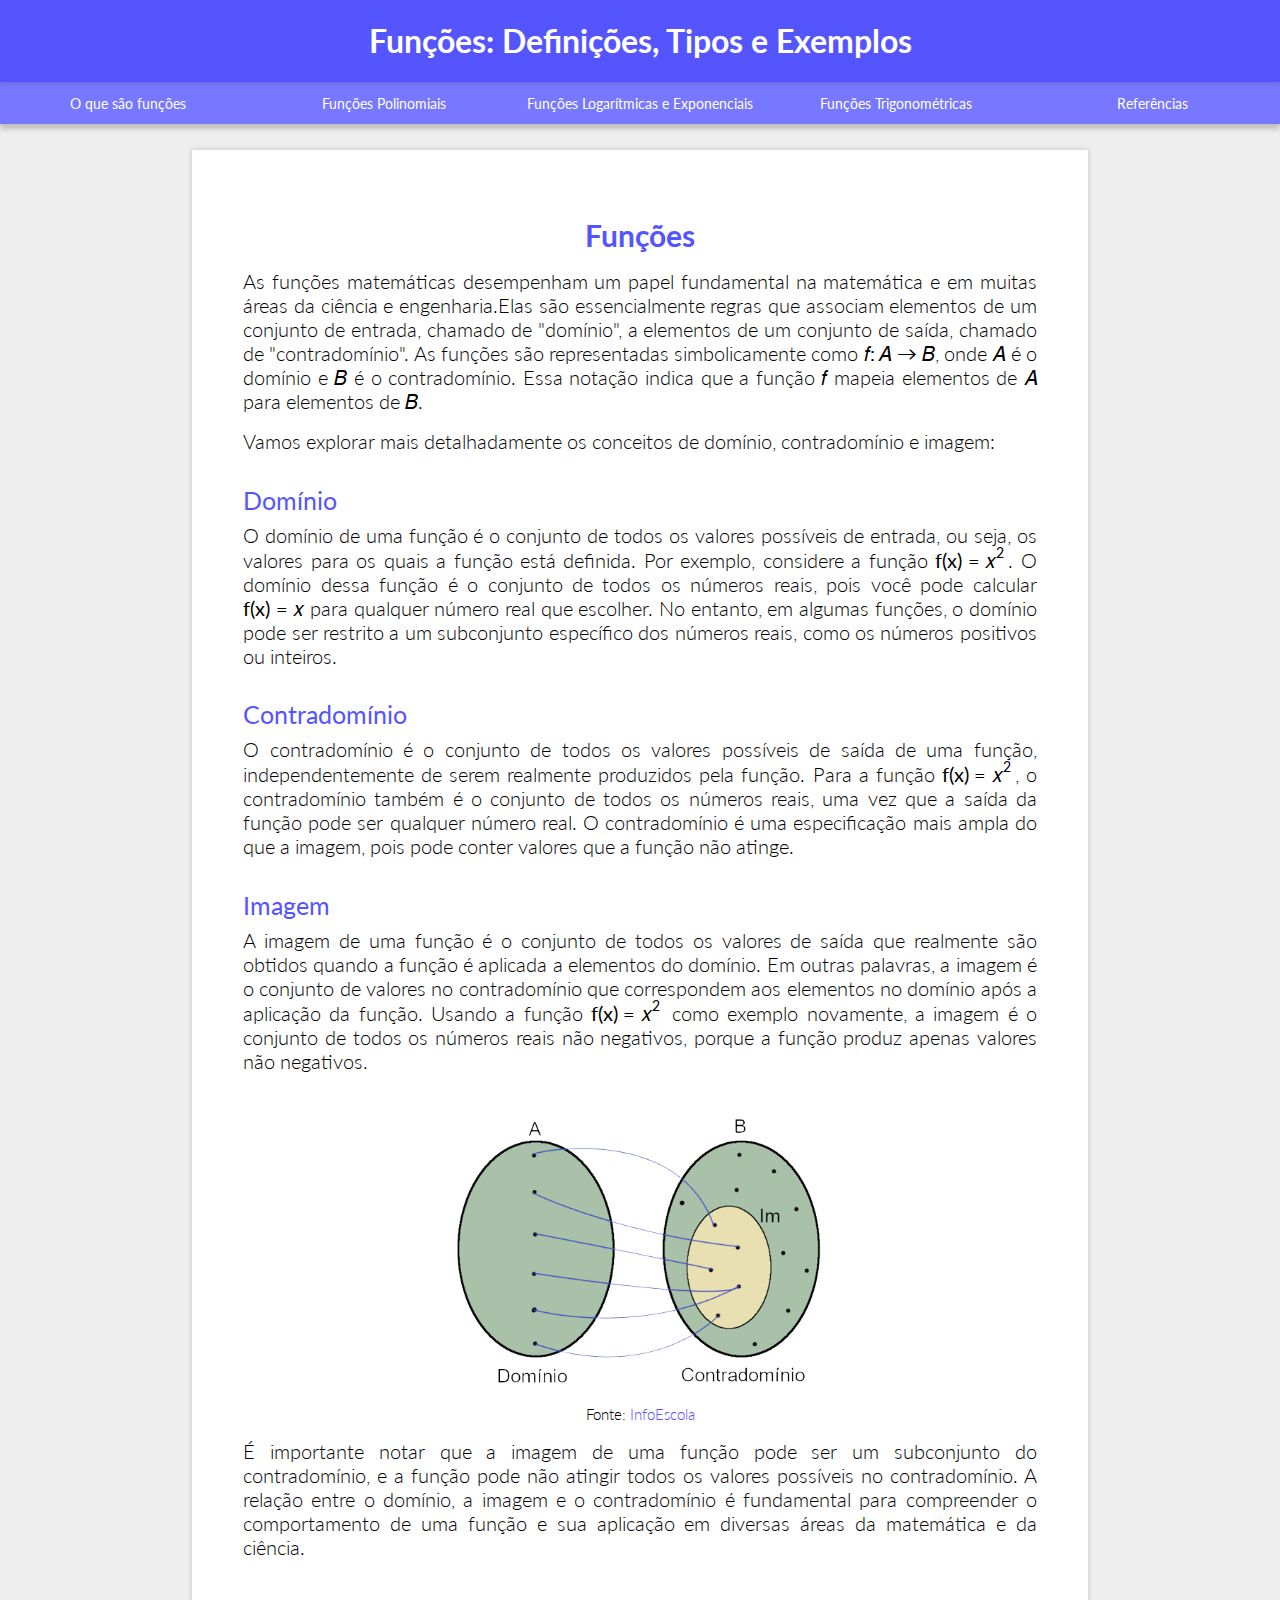
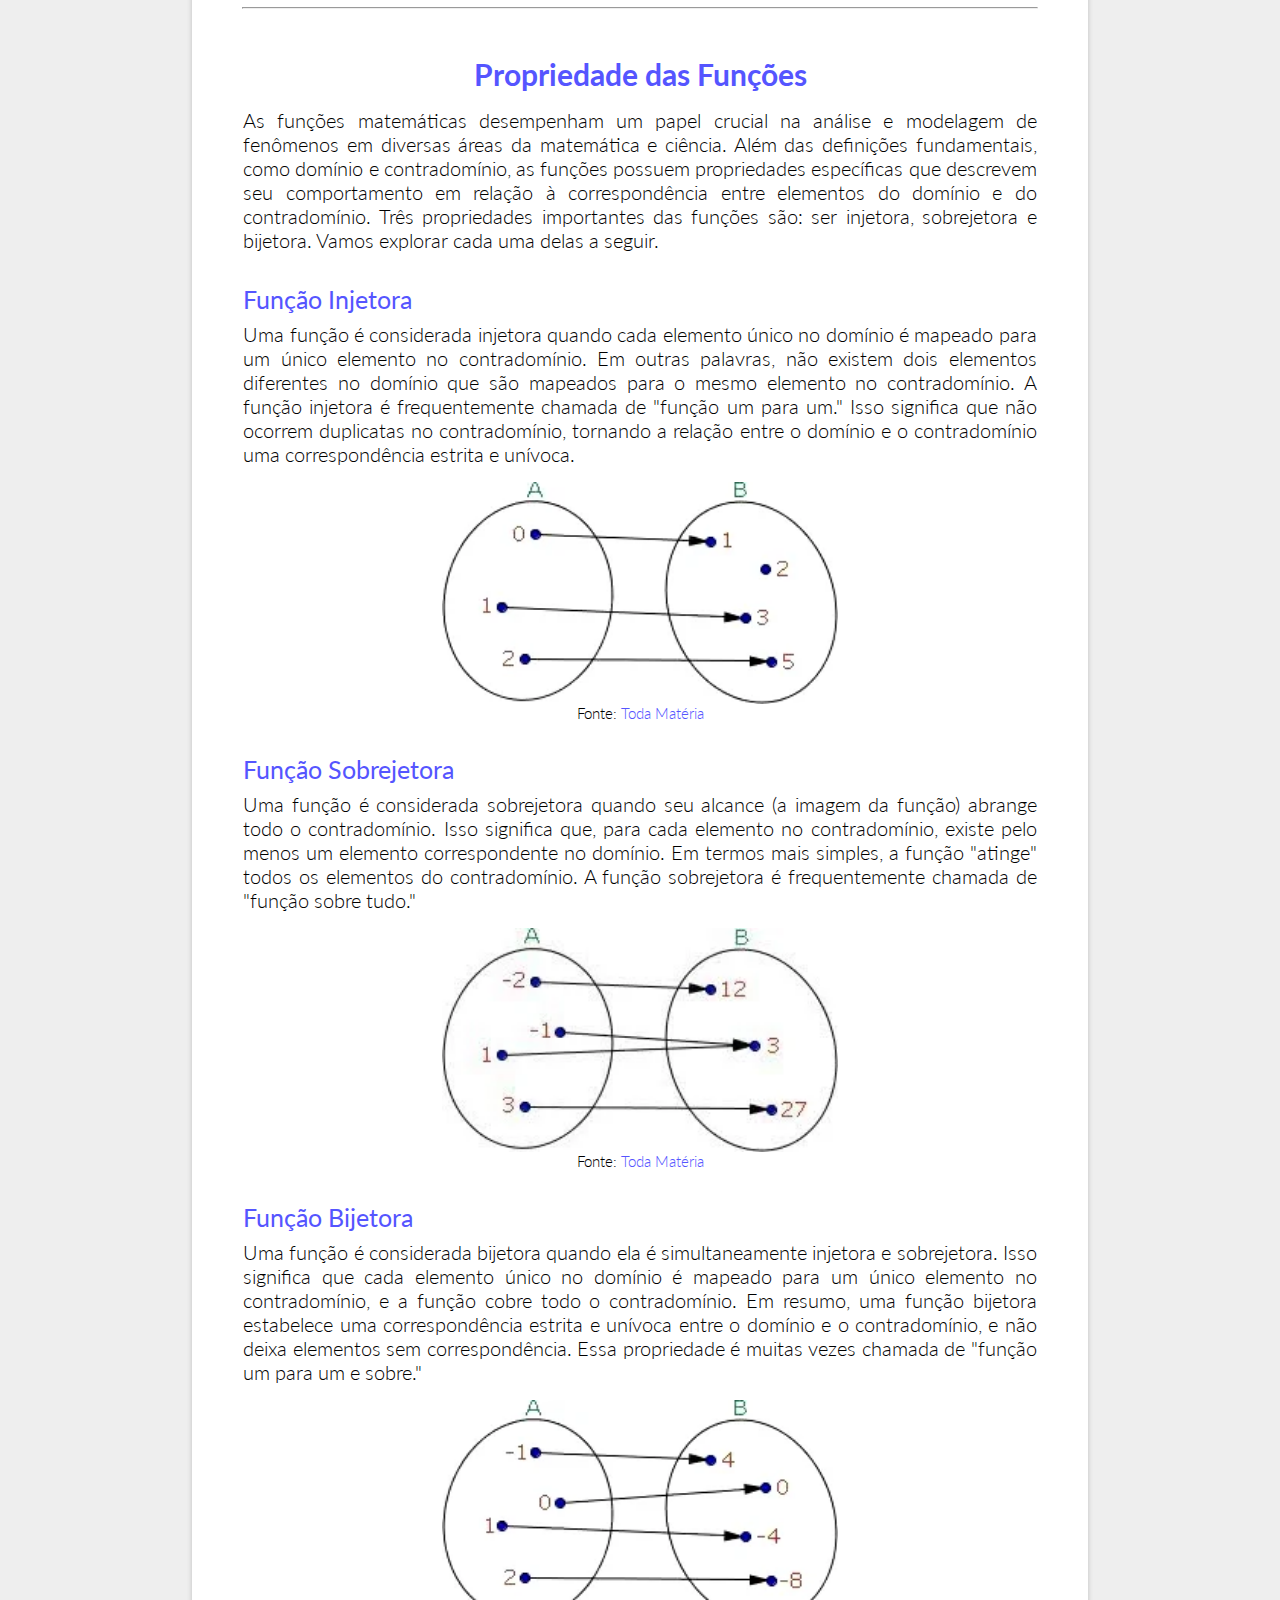
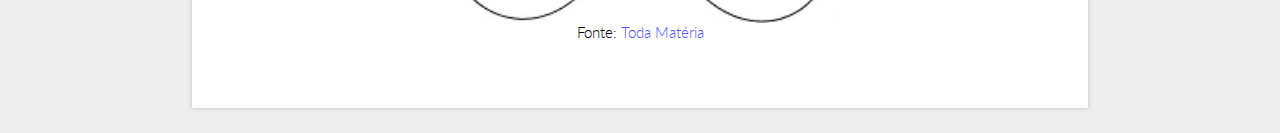
<file: index.html>
<!DOCTYPE html>
<html lang="pt-br">
<head>
    <meta charset="UTF-8" />
    <meta name="viewport" content="width=device-width, initial-scale=1.0" />
    <link href="main.css" rel="stylesheet" />

    <title>Funções: Definições</title>
</head>
<body>
    <!-- Trabalho desenvolvido por: Ester Lima e Shynji Miyasato -->

    <header>
        <nav class="navbar">
            <div id="titulo">
                <h1>Funções: Definições, Tipos e Exemplos</h1>
            </div>

            <div id="conteudo">
                <ul>
                    <li><a href="index.html">O que são funções</a></li>
                    <li><a href="funcoes_polinomiais.html">Funções Polinomiais</a></li>
                    <li><a href="funcoes_logaritmicas_e_exponenciais.html">Funções Logarítmicas e Exponenciais</a></li>
                    <li><a href="funcoes_trigonometricas.html">Funções Trigonométricas</a></li>
                    <li><a href="referencias.html">Referências</a></li>
                </ul>
            </div>
        </nav>
    </header>

    <main>
        <div class="conteudo">
            <section id="funcoes">
                <h1 class="titulo">Funções</h1>
                <p>
                    As funções matemáticas desempenham um papel fundamental na matemática e em muitas áreas da ciência e
                    engenharia.Elas são essencialmente regras que associam elementos de um conjunto de entrada, chamado
                    de "domínio", a elementos de um conjunto de saída, chamado de "contradomínio". As funções são representadas
                    simbolicamente como <math display="inline"><mi>f</mi><mo>:</mo><mi>A</mi><mo>→</mo><mi>B</mi></math>, onde
                    <math display="inline"><mi>A</mi></math> é o domínio e <math display="inline"><mi>B</mi></math> é o
                    contradomínio. Essa notação indica que a função <math display="inline"><mi>f</mi></math> mapeia elementos
                    de <math display="inline"><mi>A</mi></math> para elementos de <math display="inline"><mi>B</mi></math>.
                </p>
                <p>
                    Vamos explorar mais detalhadamente os conceitos de domínio, contradomínio e imagem:
                </p>

                <h1 class="subtitulo">Domínio</h1>
                <p>
                    O domínio de uma função é o conjunto de todos os valores possíveis de entrada, ou seja, os valores para
                    os quais a função está definida. Por exemplo, considere a função
                    <math display="inline"><mi>f(x)</mi><mo>=</mo><msup><mi>x</mi><mn>2</mn></msup></math>. O domínio dessa função é o
                    conjunto de todos os números reais, pois você pode calcular <math display="inline"><mi>f(x)</mi><mo>=</mo><mi>x</mi></math>
                    para qualquer número real que escolher. No entanto, em algumas funções, o domínio pode ser restrito a um
                    subconjunto específico dos números reais, como os números positivos ou inteiros.
                </p>

                <h1 class="subtitulo">Contradomínio</h1>
                <p>
                    O contradomínio é o conjunto de todos os valores possíveis de saída de uma função, independentemente de
                    serem realmente produzidos pela função. Para a função <math display="inline"><mi>f(x)</mi><mo>=</mo>
                    <msup><mi>x</mi><mn>2</mn></msup></math>, o contradomínio também é o conjunto de todos os números reais,
                    uma vez que a saída da função pode ser qualquer número real. O contradomínio é uma especificação mais
                    ampla do que a imagem, pois pode conter valores que a função não atinge.
                </p>

                <h1 class="subtitulo">Imagem</h1>
                <p>
                    A imagem de uma função é o conjunto de todos os valores de saída que realmente são obtidos quando a função
                    é aplicada a elementos do domínio. Em outras palavras, a imagem é o conjunto de valores no contradomínio que
                    correspondem aos elementos no domínio após a aplicação da função. Usando a função <math display="inline">
                    <mi>f(x)</mi><mo>=</mo><msup><mi>x</mi><mn>2</mn></msup></math> como exemplo novamente, a imagem é o conjunto
                    de todos os números reais não negativos, porque a função produz apenas valores não negativos.
                </p>

                <div class="imagem">
                    <img src="imagens/dominio-contradominio-imagem.png"/> 
                    <p>Fonte: <a href="https://www.infoescola.com/matematica/dominio-contradominio-e-imagem/" target="_blank">InfoEscola</a></p>
                </div>
                
                <p>
                    É importante notar que a imagem de uma função pode ser um subconjunto do contradomínio, e a função pode não
                    atingir todos os valores possíveis no contradomínio. A relação entre o domínio, a imagem e o contradomínio é
                    fundamental para compreender o comportamento de uma função e sua aplicação em diversas áreas da matemática e
                    da ciência.
                </p>
            </section>

            <hr/>

            <section id="propriedades">
                <h1 class="titulo">Propriedade das Funções</h1>
                <p>
                    As funções matemáticas desempenham um papel crucial na análise e modelagem de fenômenos em diversas áreas da
                    matemática e ciência. Além das definições fundamentais, como domínio e contradomínio, as funções possuem
                    propriedades específicas que descrevem seu comportamento em relação à correspondência entre elementos do
                    domínio e do contradomínio. Três propriedades importantes das funções são: ser injetora, sobrejetora e
                    bijetora. Vamos explorar cada uma delas a seguir.
                </p>

                <h1 class="subtitulo">Função Injetora</h1>
                <p>
                    Uma função é considerada injetora quando cada elemento único no domínio é mapeado para um único elemento no
                    contradomínio. Em outras palavras, não existem dois elementos diferentes no domínio que são mapeados para o
                    mesmo elemento no contradomínio. A função injetora é frequentemente chamada de "função um para um." Isso
                    significa que não ocorrem duplicatas no contradomínio, tornando a relação entre o domínio e o contradomínio
                    uma correspondência estrita e unívoca.
                </p>
                <div class="imagem">
                    <img src="imagens/injetora.webp"/>
                    <p>Fonte: <a href="https://www.todamateria.com.br/funcao-sobrejetora/" target="_blank">Toda Matéria</a></p>
                </div>

                <h1 class="subtitulo">Função Sobrejetora</h1>
                <p>
                    Uma função é considerada sobrejetora quando seu alcance (a imagem da função) abrange todo o contradomínio.
                    Isso significa que, para cada elemento no contradomínio, existe pelo menos um elemento correspondente no domínio.
                    Em termos mais simples, a função "atinge" todos os elementos do contradomínio. A função sobrejetora é
                    frequentemente chamada de "função sobre tudo."
                </p>
                <div class="imagem">
                    <img src="imagens/sobrejetora.webp"/>
                    <p>Fonte: <a href="https://www.todamateria.com.br/funcao-sobrejetora/" target="_blank">Toda Matéria</a></p>
                </div>

                <h1 class="subtitulo">Função Bijetora</h1>
                <p>
                    Uma função é considerada bijetora quando ela é simultaneamente injetora e sobrejetora. Isso significa que cada
                    elemento único no domínio é mapeado para um único elemento no contradomínio, e a função cobre todo o contradomínio.
                    Em resumo, uma função bijetora estabelece uma correspondência estrita e unívoca entre o domínio e o contradomínio,
                    e não deixa elementos sem correspondência. Essa propriedade é muitas vezes chamada de "função um para um e sobre."
                </p>
                <div class="imagem">
                    <img src="imagens/bijetora.webp"/>
                    <p>Fonte: <a href="https://www.todamateria.com.br/funcao-sobrejetora/" target="_blank">Toda Matéria</a></p>
                </div>
            </section>
        </div>
    </main>
</body>
</html>
</file>
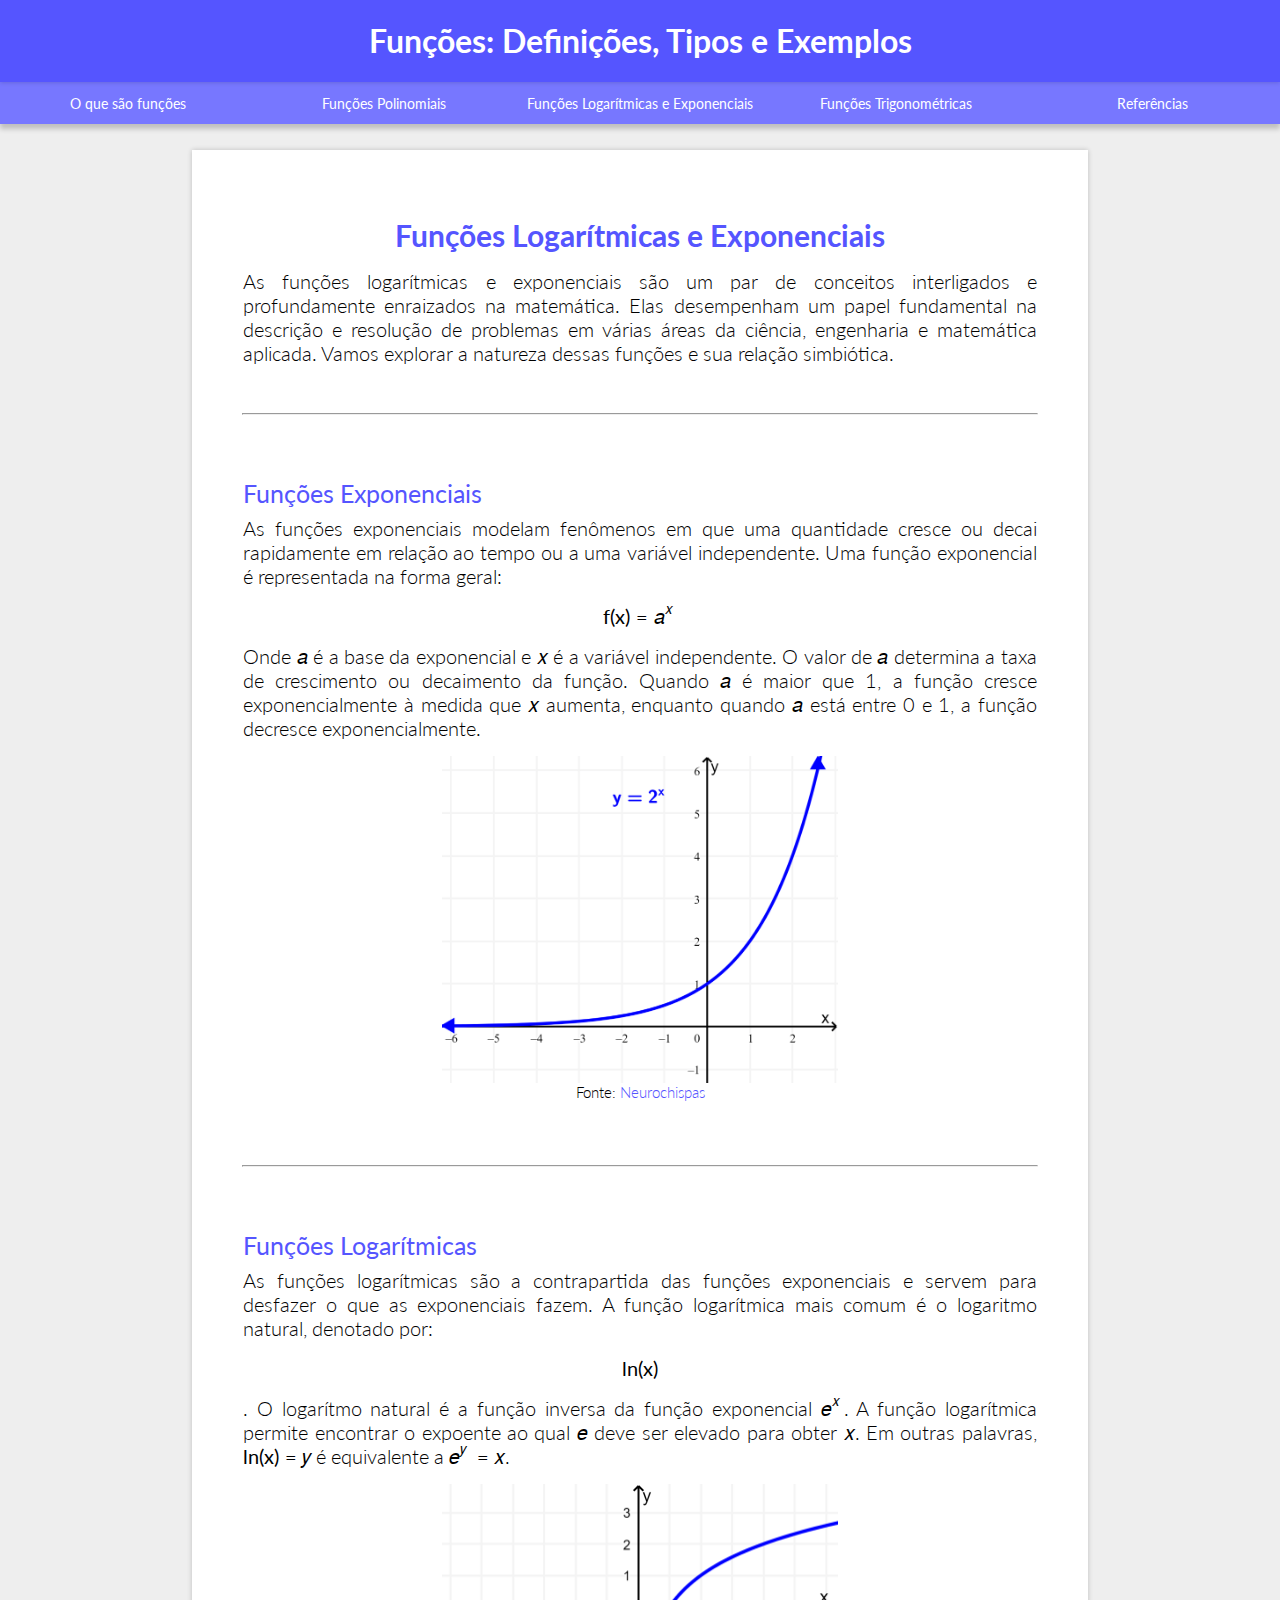
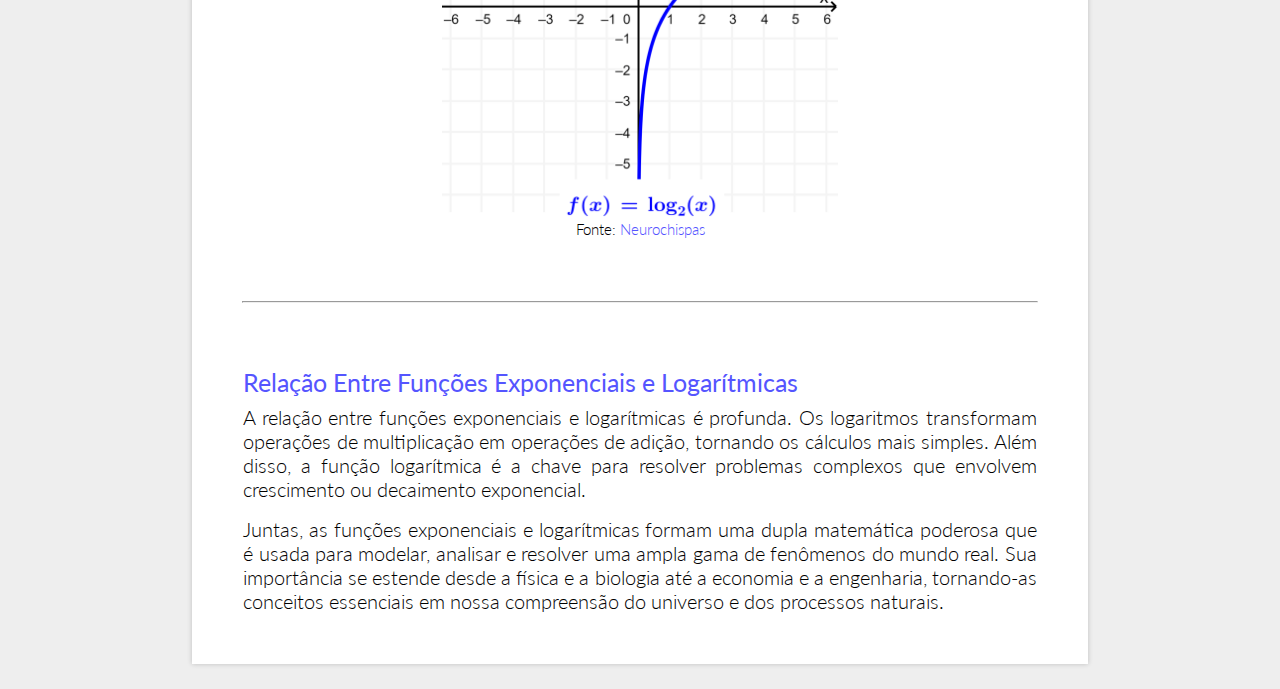
<file: funcoes_logaritmicas_e_exponenciais.html>
<!DOCTYPE html>
<html lang="pt-br">
<head>
    <meta charset="UTF-8" />
    <meta name="viewport" content="width=device-width, initial-scale=1.0" />
    <link href="main.css" rel="stylesheet" />

    <title>Funções Logarítmicas e Exponenciais</title>
</head>
<body>
    <!-- Trabalho desenvolvido por: Ester Lima e Shynji Miyasato -->

    <header>
        <nav class="navbar">
            <div id="titulo">
                <h1>Funções: Definições, Tipos e Exemplos</h1>
            </div>

            <div id="conteudo">
                <ul>
                    <li><a href="index.html">O que são funções</a></li>
                    <li><a href="funcoes_polinomiais.html">Funções Polinomiais</a></li>
                    <li><a href="funcoes_logaritmicas_e_exponenciais.html">Funções Logarítmicas e Exponenciais</a></li>
                    <li><a href="funcoes_trigonometricas.html">Funções Trigonométricas</a></li>
                    <li><a href="referencias.html">Referências</a></li>
                </ul>
            </div>
        </nav>
    </header>

    <main>
        <div class="conteudo">
            <section id="logs_and_exponents">
                <h1 class="titulo">Funções Logarítmicas e Exponenciais</h1>
                <p>
                    As funções logarítmicas e exponenciais são um par de conceitos interligados e profundamente
                    enraizados na matemática. Elas desempenham um papel fundamental na descrição e resolução de
                    problemas em várias áreas da ciência, engenharia e matemática aplicada. Vamos explorar a
                    natureza dessas funções e sua relação simbiótica.
                </p>
            </section>

            <hr/>

            <section id="funcao_exponencial">
                <h1 class="subtitulo">Funções Exponenciais</h1>
                <p>
                    As funções exponenciais modelam fenômenos em que uma quantidade cresce ou decai rapidamente
                    em relação ao tempo ou a uma variável independente. Uma função exponencial é representada
                    na forma geral:
                </p>
                <div class="math">
                    <math>
                        <mi>f(x)</mi>
                        <mo>=</mo>
                        <msup>
                            <mi>a</mi>
                            <mi>x</mi>
                        </msup>
                    </math>
                </div>
                <p>
                    Onde <math display="inline"><mi>a</mi></math> é a base da exponencial e <math display="inline"><mi>x</mi></math>
                    é a variável independente. O valor de <math display="inline"><mi>a</mi></math> determina a taxa de crescimento ou
                    decaimento da função. Quando <math display="inline"><mi>a</mi></math> é maior que 1, a função cresce exponencialmente
                    à medida que <math display="inline"><mi>x</mi></math> aumenta, enquanto quando <math display="inline"><mi>a</mi></math>
                    está entre 0 e 1, a função decresce exponencialmente.
                </p>
                <div class="imagem">
                    <img src="imagens/grafico_funcao_exponencial.webp" />
                    <p>Fonte: <a href="https://br.neurochispas.com/algebra/dominio-e-imagem-de-funcoes-exponenciais/" target="_blank">Neurochispas</a></p>
                </div>
            </section>

            <hr/>

            <section id="funcao_logaritmica">
                <h1 class="subtitulo">Funções Logarítmicas</h1>
                <p>
                    As funções logarítmicas são a contrapartida das funções exponenciais e servem para desfazer
                    o que as exponenciais fazem. A função logarítmica mais comum é o logaritmo natural, denotado por:
                </p>
                <div class="math">
                    <math>
                        <mi>ln(x)</mi>
                    </math>
                </div>
                <p>
                    . O logarítmo natural é a função inversa da função exponencial <math display="inline"><msup><mi>e</mi><mi>x</mi></msup></math>.
                    A função logarítmica permite encontrar o expoente ao qual <math display="inline"><mi>e</mi></math> deve ser elevado para obter 
                    <math display="inline"><mi>x</mi></math>. Em outras palavras, <math display="inline"><mi>ln(x)</mi><mo>=</mo>
                    <mi>y</mi></math> é equivalente a <math display="inline"><msup><mi>e</mi><mi>y</mi></msup><mo>=</mo><mi>x</mi></math>.
                </p>
                <div class="imagem">
                    <img src="imagens/grafico_funcao_logaritmica.webp" />
                    <p>Fonte: <a href="https://br.neurochispas.com/algebra/aplicacoes-de-funcoes-logaritmicas/" target="_blank">Neurochispas</a></p>
                </div>
            </section>

            <hr/>

            <section id="relacao_funcoes">
                <h1 class="subtitulo">Relação Entre Funções Exponenciais e Logarítmicas</h1>
                <p>
                    A relação entre funções exponenciais e logarítmicas é profunda. Os logaritmos transformam operações de multiplicação em
                    operações de adição, tornando os cálculos mais simples. Além disso, a função logarítmica é a chave para resolver problemas
                    complexos que envolvem crescimento ou decaimento exponencial.
                </p>
                <p>
                    Juntas, as funções exponenciais e logarítmicas formam uma dupla matemática poderosa que é usada para modelar, analisar e
                    resolver uma ampla gama de fenômenos do mundo real. Sua importância se estende desde a física e a biologia até a economia
                    e a engenharia, tornando-as conceitos essenciais em nossa compreensão do universo e dos processos naturais.
                </p>
        </div>
    </main>
</body>
</html>
</file>
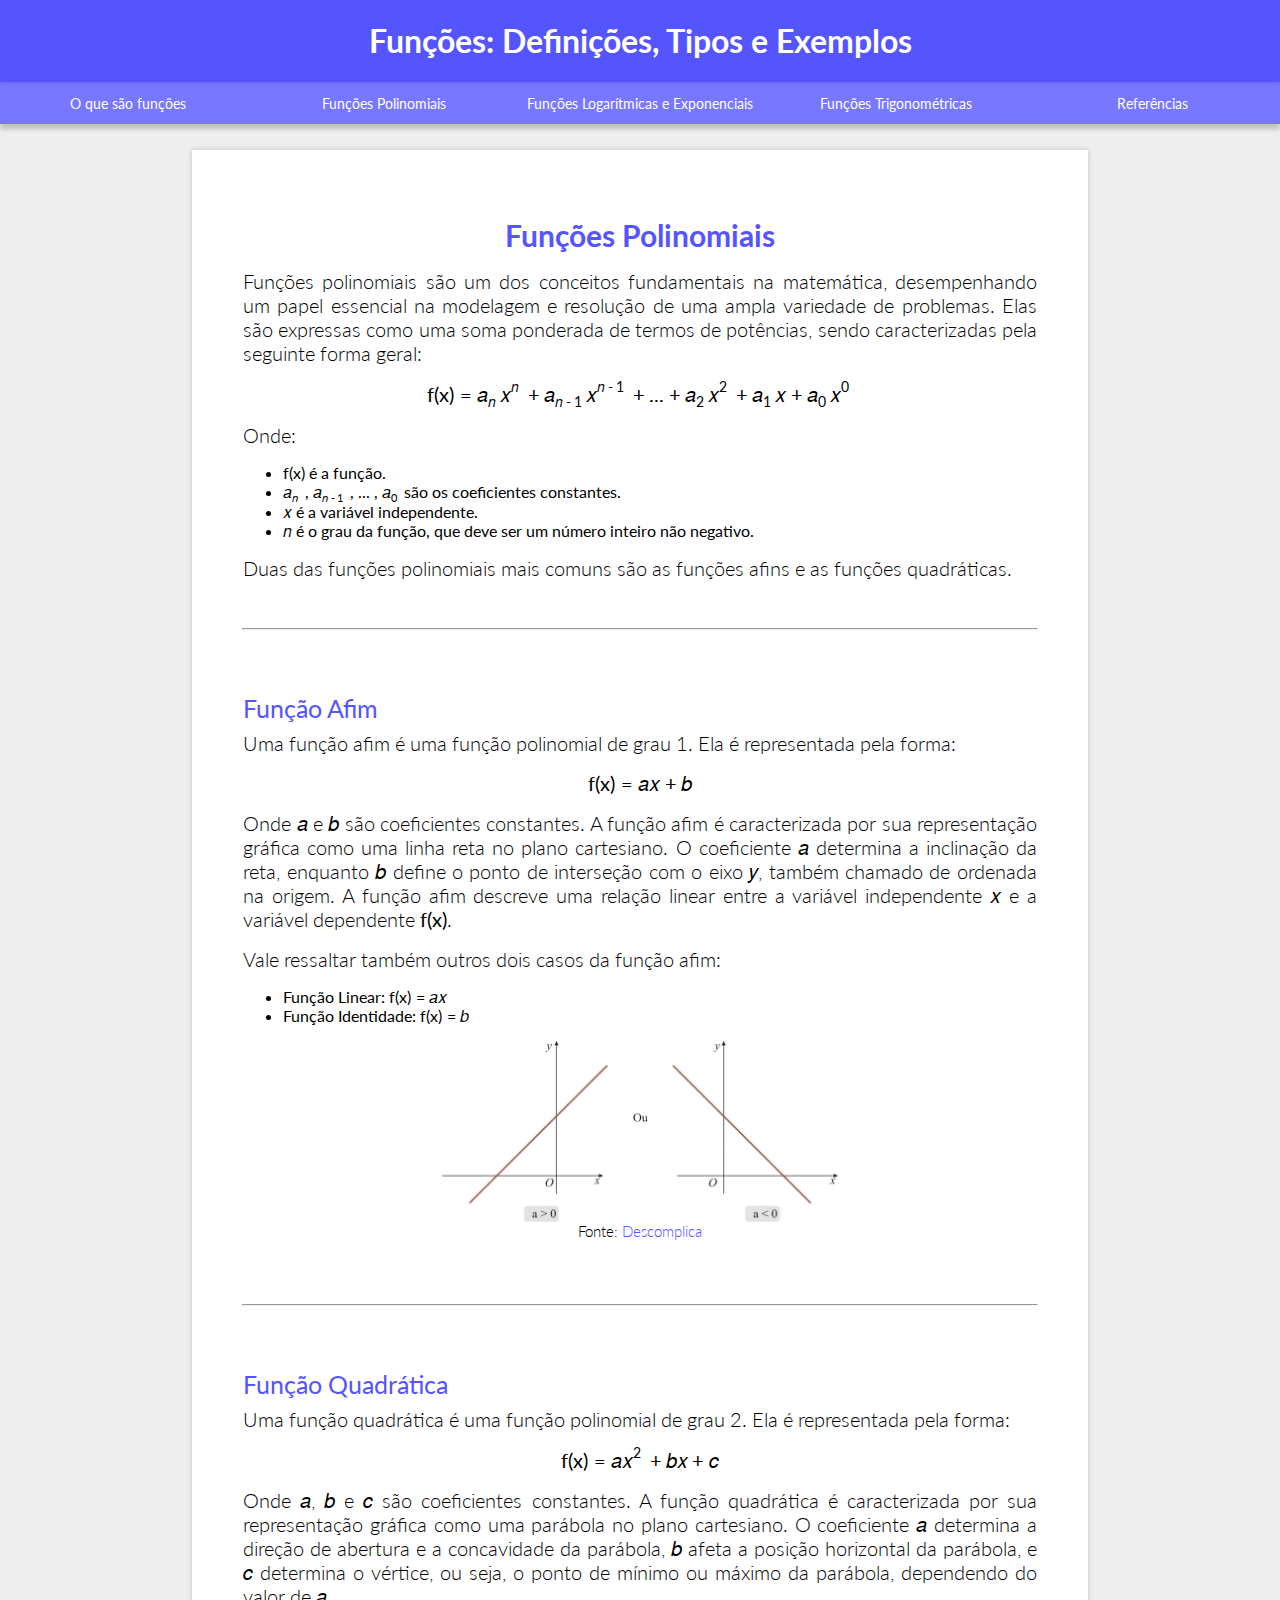
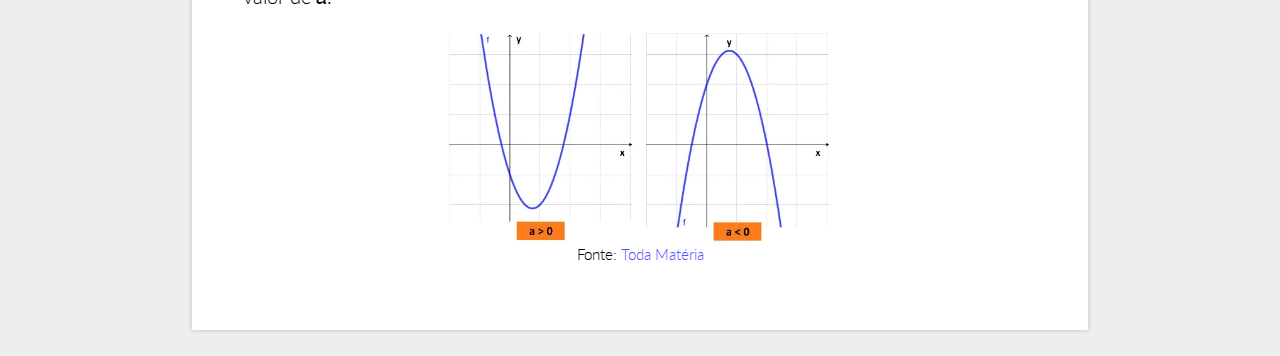
<file: funcoes_polinomiais.html>
<!DOCTYPE html>
<html lang="pt-br">
<head>
    <meta charset="UTF-8" />
    <meta name="viewport" content="width=device-width, initial-scale=1.0" />
    <link href="main.css" rel="stylesheet" />

    <title>Funções Polinomiais</title>
</head>
<body>
    <!-- Trabalho desenvolvido por: Ester Lima e Shynji Miyasato -->

    <header>
        <nav class="navbar">
            <div id="titulo">
                <h1>Funções: Definições, Tipos e Exemplos</h1>
            </div>

            <div id="conteudo">
                <ul>
                    <li><a href="index.html">O que são funções</a></li>
                    <li><a href="funcoes_polinomiais.html">Funções Polinomiais</a></li>
                    <li><a href="funcoes_logaritmicas_e_exponenciais.html">Funções Logarítmicas e Exponenciais</a></li>
                    <li><a href="funcoes_trigonometricas.html">Funções Trigonométricas</a></li>
                    <li><a href="referencias.html">Referências</a></li>
                </ul>
            </div>
        </nav>
    </header>

    <main>
        <div class="conteudo">
            <section id="funcoes_polinomiais">
                <h1 class="titulo">Funções Polinomiais</h1>

                <p>
                    Funções polinomiais são um dos conceitos fundamentais na matemática, desempenhando um papel
                    essencial na modelagem e resolução de uma ampla variedade de problemas. Elas são expressas como
                    uma soma ponderada de termos de potências, sendo caracterizadas pela seguinte forma geral:
                </p>
                <div class="math">
                    <!-- Abandon your dreams he who passes here, -->
                    <!-- for there is nothing else to see, but the tears of my sorrow. -->
                    <!-- I have had abandoned all my dreams long ago. -->
                    <math display="inline">
                        <mi>f(x)</mi>
                        <mo>=</mo>
                        <mrow>
                            <msub>
                                <mi>a</mi>
                                <mi>n</mi>
                            </msub>
                            <msup>
                                <mi>x</mi>
                                <mi>n</mi>
                            </msup>
                        </mrow>
                        <mo>+</mo>
                        <mrow>
                            <msub>
                                <mi>a</mi>
                                <mrow>
                                    <mi>n</mi>
                                    <mo>-</mo>
                                    <mn>1</mn>
                                </mrow>
                            </msub>
                            <msup>
                                <mi>x</mi>
                                <mrow>
                                    <mi>n</mi>
                                    <mo>-</mo>
                                    <mn>1</mn>
                                </mrow>
                            </msup>
                        </mrow>
                        <mo>+</mo>
                        <mtext>...</mtext>
                        <mo>+</mo>
                        <mrow>
                            <msub>
                                <mi>a</mi>
                                <mn>2</mn>
                            </msub>
                            <msup>
                                <mi>x</mi>
                                <mn>2</mn>
                            </msup>
                        </mrow>
                        <mo>+</mo>
                        <mrow>
                            <msub>
                                <mi>a</mi>
                                <mn>1</mn>
                            </msub>
                            <mi>x</mi>
                        </mrow>
                        <mo>+</mo>
                        <mrow>
                            <msub>
                                <mi>a</mi>
                                <mn>0</mn>
                            </msub>
                            <msup>
                                <mi>x</mi>
                                <mn>0</mn>
                            </msup>
                        </mrow>
                    </math>
                </div>
                <p>Onde:</p>
                <ul>
                    <li>f(x) é a função.</li>
                    <li>
                        <math display="inline">
                            <msub>
                                <mi>a</mi>
                                <mi>n</mi>
                            </msub>
                        </math>
                        ,
                        <math>
                            <msub>
                                <mi>a</mi>
                                <mrow>
                                    <mi>n</mi>
                                    <mo>-</mo>
                                    <mn>1</mn>
                                </mrow>
                            </msub>
                        </math>
                        ,
                        ...
                        ,
                        <math>
                            <msub>
                                <mi>a</mi>
                                <mn>0</mn>
                            </msub>
                        </math>
                        são os coeficientes constantes.
                    </li>
                    <li>
                        <math display="inline">
                            <mi>x</mi>
                        </math>
                        é a variável independente.
                    </li>
                    <li>
                        <math display="inline">
                            <mi>n</mi>
                        </math>
                        é o grau da função, que deve ser um número inteiro não negativo.
                    </li>
                </ul>
                <p>
                    Duas das funções polinomiais mais comuns são as funções afins e as funções quadráticas.
                </p>
            </section>

            <hr/>

            <section id="funcao_afim">
                <h1 class="subtitulo">Função Afim</h1>
                <p>
                    Uma função afim é uma função polinomial de grau 1. Ela é representada pela forma:
                </p>
                <div class="math">
                    <math>
                        <mi>f(x)</mi>
                        <mo>=</mo>
                        <mrow>
                            <mi>a</mi>
                            <mi>x</mi>
                        </mrow>
                        <mo>+</mo>
                        <mi>b</mi>
                    </math>
                </div>
                <p>
                    Onde <math display="inline"><mi>a</mi></math> e <math display="inline"><mi>b</mi></math> são coeficientes constantes.
                    A função afim é caracterizada por sua representação gráfica como uma linha reta no plano cartesiano. O coeficiente
                    <math display="inline"><mi>a</mi></math> determina a inclinação da reta, enquanto <math display="inline"><mi>b</mi></math>
                    define o ponto de interseção com o eixo <math display="inline"><mi>y</mi></math>, também chamado de ordenada na origem. A
                    função afim descreve uma relação linear entre a variável independente <math display="inline"><mi>x</mi></math> e a variável
                    dependente <math display="inline"><mi>f(x)</mi></math>.
                </p>
                <p>
                    Vale ressaltar também outros dois casos da função afim:
                </p>
                <ul>
                    <li>Função Linear:
                        <math display="inline">
                            <mi>f(x)</mi>
                            <mo>=</mo>
                            <mrow>
                                <mi>a</mi>
                                <mi>x</mi>
                            </mrow>
                        </math>
                    </li>
                    <li>Função Identidade:
                        <math display="inline">
                            <mi>f(x)</mi>
                            <mo>=</mo>
                            <mi>b</mi>
                        </math>
                    </li>
                </ul>
                <div class="imagem">
                    <img src="imagens/grafico_funcao_afim.png" />
                    <p>Fonte: <a href="https://descomplica.com.br/blog/resumo-funcao-afim/" target="_blank">Descomplica</a></p>
                </div>
            </section>

            <hr/>

            <section id="funcao_quadratica">
                <h1 class="subtitulo">Função Quadrática</h1>
                <p>
                    Uma função quadrática é uma função polinomial de grau 2. Ela é representada pela forma:
                </p>
                <div class="math">
                    <math>
                        <mi>f(x)</mi>
                        <mo>=</mo>
                        <mrow>
                            <mi>a</mi>
                            <msup>
                                <mi>x</mi>
                                <mn>2</mn>
                            </msup>
                        </mrow>
                        <mo>+</mo>
                        <mrow>
                            <mi>b</mi>
                            <mi>x</mi>
                        </mrow>
                        <mo>+</mo>
                        <mi>c</mi>
                    </math>
                </div>
                <p>
                    Onde <math display="inline"><mi>a</mi></math>, <math display="inline"><mi>b</mi></math> e <math display="inline"><mi>c</mi></math>
                    são coeficientes constantes. A função quadrática é caracterizada por sua representação gráfica como uma parábola no plano
                    cartesiano. O coeficiente <math display="inline"><mi>a</mi></math> determina a direção de abertura e a concavidade da parábola,
                    <math display="inline"><mi>b</mi></math> afeta a posição horizontal da parábola, e <math display="inline"><mi>c</mi></math>
                    determina o vértice, ou seja, o ponto de mínimo ou máximo da parábola, dependendo do valor de
                    <math display="inline"><mi>a</mi></math>.
                </p>
                <div class="imagem">
                    <img src="imagens/grafico_funcao_quadratica.webp" />
                    <p>Fonte: <a href="https://www.todamateria.com.br/funcao-quadratica/" target="_blank">Toda Matéria</a></p>
                </div>
            </section>
        </div>
    </main>
</body>
</html>
</file>
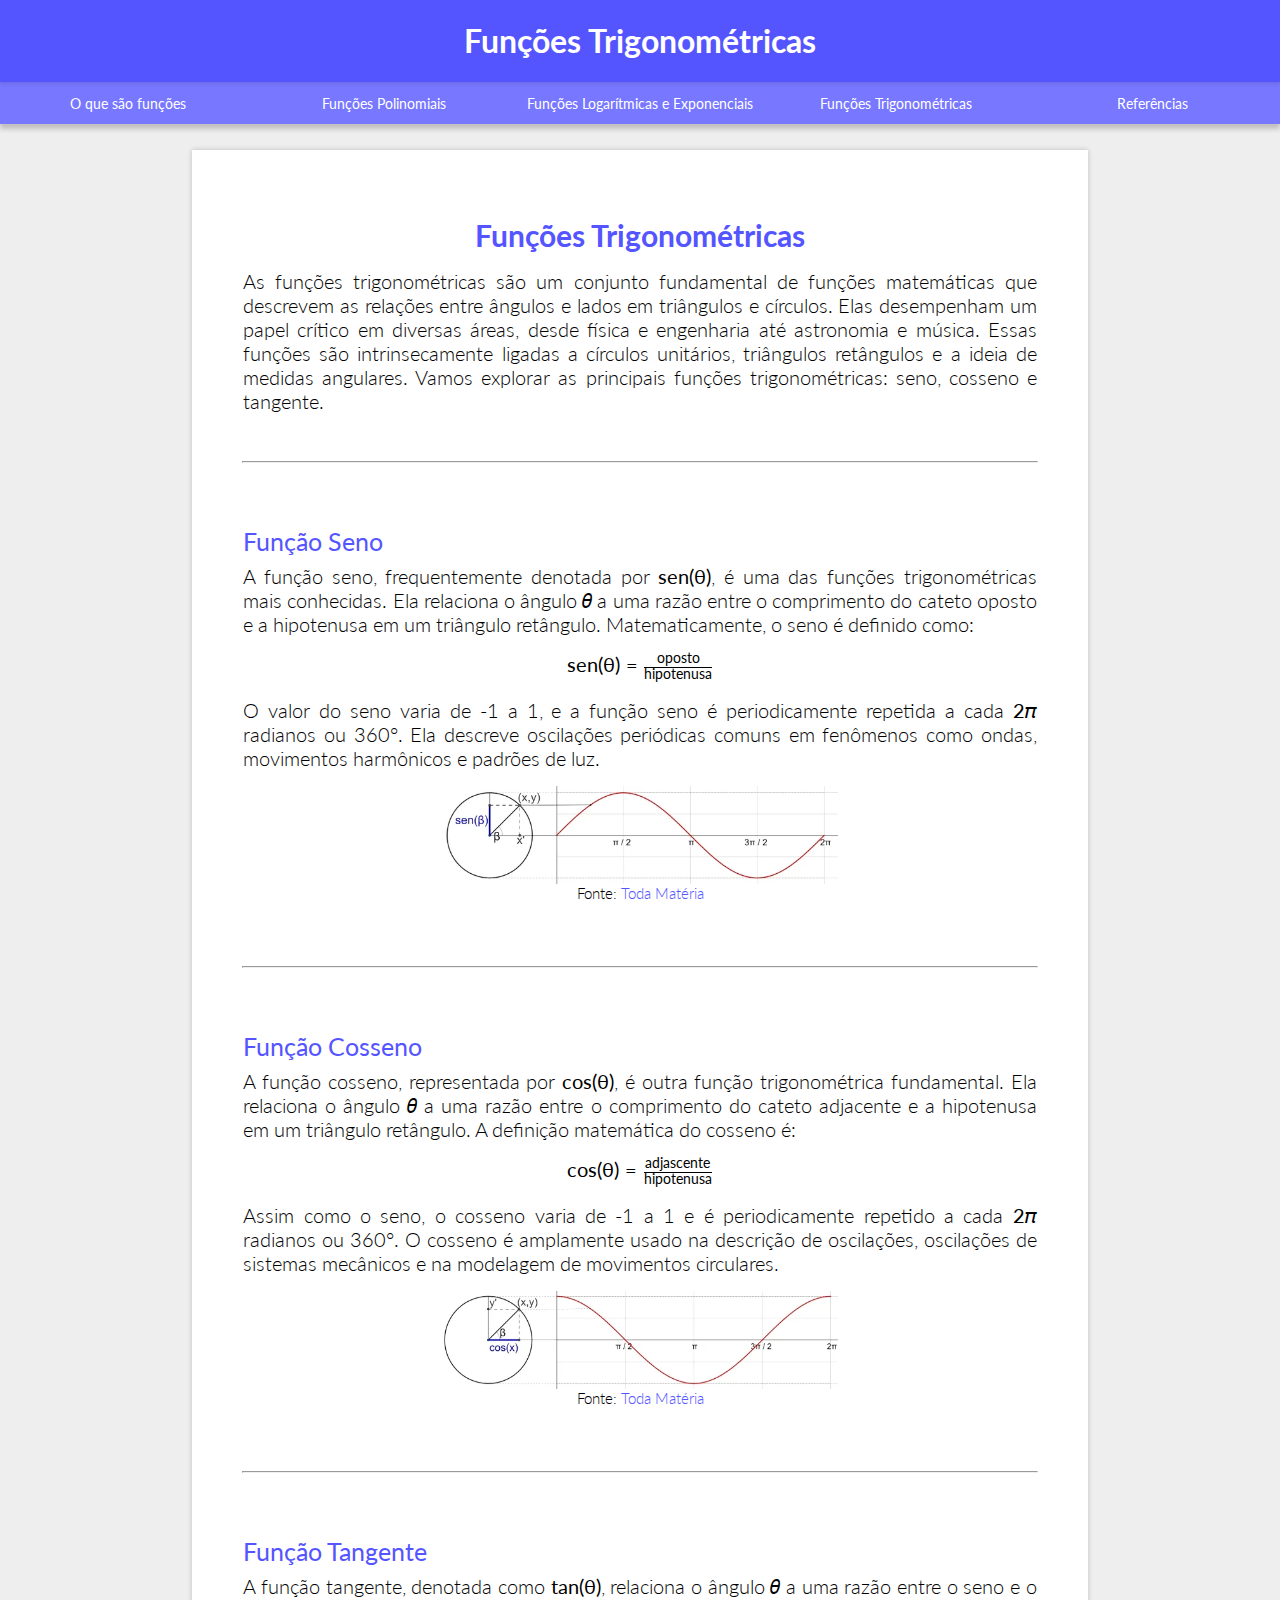
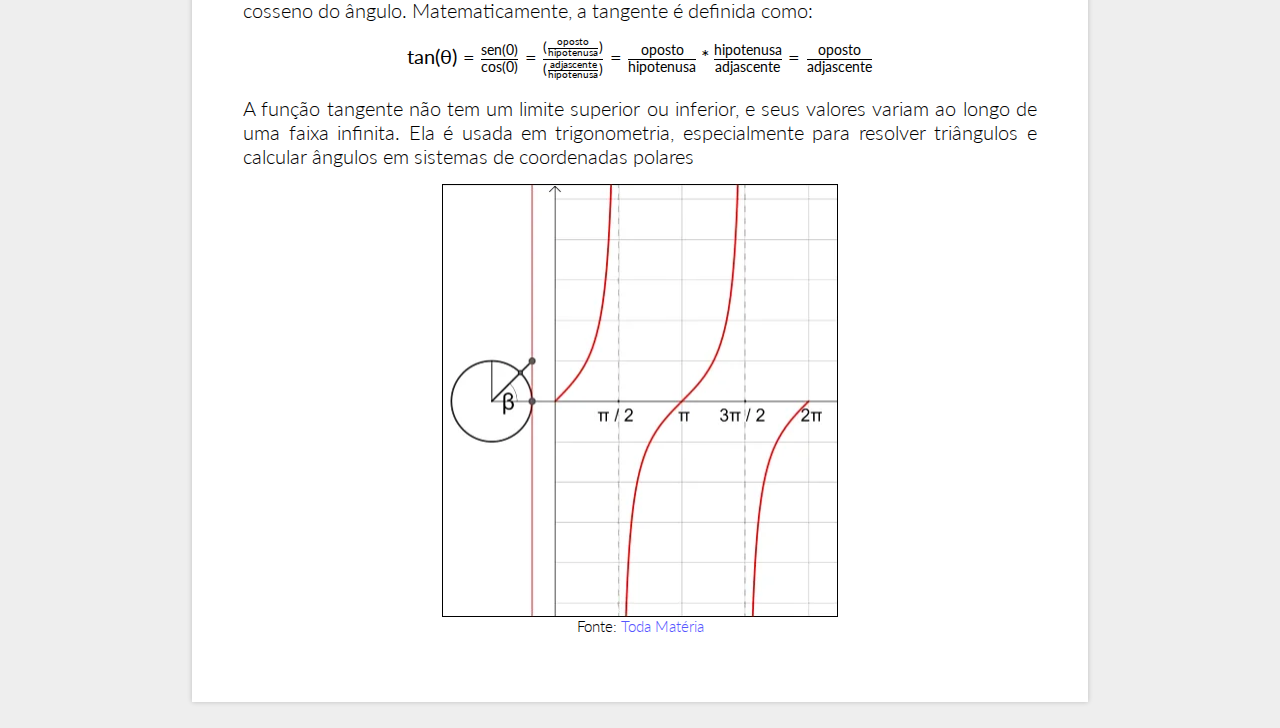
<file: funcoes_trigonometricas.html>
<!DOCTYPE html>
<html lang="pt-br">
<head>
    <meta charset="UTF-8" />
    <meta name="viewport" content="width=device-width, initial-scale=1.0" />
    <link href="main.css" rel="stylesheet" />

    <title>Funções Trigonométricas</title>
</head>
<body>
    <!-- Trabalho desenvolvido por: Ester Lima e Shynji Miyasato -->

    <header>
        <nav class="navbar">
            <div id="titulo">
                <h1>Funções Trigonométricas</h1>
            </div>

            <div id="conteudo">
                <ul>
                    <li><a href="index.html">O que são funções</a></li>
                    <li><a href="funcoes_polinomiais.html">Funções Polinomiais</a></li>
                    <li><a href="funcoes_logaritmicas_e_exponenciais.html">Funções Logarítmicas e Exponenciais</a></li>
                    <li><a href="funcoes_trigonometricas.html">Funções Trigonométricas</a></li>
                    <li><a href="referencias.html">Referências</a></li>
                </ul>
            </div>
        </nav>
    </header>

    <main>
        <div class="conteudo">
            <section id="funcoes">
                <h1 class="titulo">Funções Trigonométricas</h1>
                <p>
                    As funções trigonométricas são um conjunto fundamental de funções matemáticas que descrevem as
                    relações entre ângulos e lados em triângulos e círculos. Elas desempenham um papel crítico em
                    diversas áreas, desde física e engenharia até astronomia e música. Essas funções são intrinsecamente
                    ligadas a círculos unitários, triângulos retângulos e a ideia de medidas angulares. Vamos explorar as
                    principais funções trigonométricas: seno, cosseno e tangente.
                </p>
            </section>

            <hr/>

            <section id="funcao_seno">
                <h1 class="subtitulo">Função Seno</h1>
                <p>
                    A função seno, frequentemente denotada por <math display="inline"><mi>sen(θ)</mi></math>, é uma das
                    funções trigonométricas mais conhecidas. Ela relaciona o ângulo <math display="inline"><mi>θ</mi></math>
                    a uma razão entre o comprimento do cateto oposto e a hipotenusa em um triângulo retângulo.
                    Matematicamente, o seno é definido como:
                </p>
                <div class="math">
                    <math>
                        <mi>sen(θ)</mi>
                        <mo>=</mo>
                        <mfrac>
                            <mtext>oposto</mtext>
                            <mtext>hipotenusa</mtext>
                        </mfrac>
                    </math>
                </div>
                <p>
                    O valor do seno varia de -1 a 1, e a função seno é periodicamente repetida a cada 
                    <math display="inline"><mn>2</mn><mi>π</mi></math> radianos ou 360°. Ela descreve oscilações periódicas
                    comuns em fenômenos como ondas, movimentos harmônicos e padrões de luz.
                </p>
                <div class="imagem">
                    <img src="imagens/grafico_funcao_seno.webp" />
                    <p>Fonte: <a href="https://www.todamateria.com.br/funcoes-trigonometricas/" target="_blank">Toda Matéria</a></p>
                </div>
            </section>

            <hr/>

            <section id="funcao_cosseno">
                <h1 class="subtitulo">Função Cosseno</h1>
                <p>
                    A função cosseno, representada por <math display="inline"><mi>cos(θ)</mi></math>, é outra função
                    trigonométrica fundamental. Ela relaciona o ângulo <math display="inline"><mi>θ</mi></math>
                    a uma razão entre o comprimento do cateto adjacente e a hipotenusa em um triângulo retângulo.
                    A definição matemática do cosseno é:
                </p>
                <div class="math">
                    <math>
                        <mi>cos(θ)</mi>
                        <mo>=</mo>
                        <mfrac>
                            <mtext>adjascente</mtext>
                            <mtext>hipotenusa</mtext>
                        </mfrac>
                    </math>
                </div>
                <p>
                    Assim como o seno, o cosseno varia de -1 a 1 e é periodicamente repetido a cada 
                    <math display="inline"><mn>2</mn><mi>π</mi></math> radianos ou 360°. O cosseno é amplamente usado
                    na descrição de oscilações, oscilações de sistemas mecânicos e na modelagem de movimentos circulares.
                </p>
                <div class="imagem">
                    <img src="imagens/grafico_funcao_cosseno.webp" />
                    <p>Fonte: <a href="https://www.todamateria.com.br/funcoes-trigonometricas/" target="_blank">Toda Matéria</a></p>
                </div>
            </section>

            <hr/>

            <section id="funcao_tangente">
                <h1 class="subtitulo">Função Tangente</h1>
                <p>
                    A função tangente, denotada como <math display="inline"><mi>tan(θ)</mi></math>, relaciona o ângulo 
                    <math display="inline"><mi>θ</mi></math> a uma razão entre o seno e o cosseno do ângulo.
                    Matematicamente, a tangente é definida como:
                </p>
                <div class="math">
                    <math>
                        <mi>tan(θ)</mi>
                        <mo>=</mo>
                        <mfrac>
                            <mi>sen(0)</mi>
                            <mi>cos(0)</mi>
                        </mfrac>
                        <mo>=</mo>
                        <mfrac>
                            <mrow>
                                <mo>(</mo>
                                <mfrac>
                                    <mtext>oposto</mtext>
                                    <mtext>hipotenusa</mtext>
                                </mfrac>
                                <mo>)</mo>
                            </mrow>
                            <mrow>
                                <mo>(</mo>
                                <mfrac>
                                    <mtext>adjascente</mtext>
                                    <mtext>hipotenusa</mtext>
                                </mfrac>
                                <mo>)</mo>
                            </mrow>
                        </mfrac>
                        <mo>=</mo>
                        <mfrac>
                            <mtext>oposto</mtext>
                            <mtext>hipotenusa</mtext>
                        </mfrac>
                        <mo>*</mo>
                        <mfrac>
                            <mtext>hipotenusa</mtext>
                            <mtext>adjascente</mtext>
                        </mfrac>
                        <mo>=</mo>
                        <mfrac>
                            <mtext>oposto</mtext>
                            <mtext>adjascente</mtext>
                        </mfrac>
                    </math>
                </div>
                <p>
                    A função tangente não tem um limite superior ou inferior, e seus valores variam ao longo de uma
                    faixa infinita. Ela é usada em trigonometria, especialmente para resolver triângulos e calcular
                    ângulos em sistemas de coordenadas polares
                </p>
                <div class="imagem">
                    <img src="imagens/grafico_funcao_tangente.webp" />
                    <p>Fonte: <a href="https://www.todamateria.com.br/funcoes-trigonometricas/" target="_blank">Toda Matéria</a></p>
                </div>
            </section>
        </div>
    </main>
</body>
</html>
</file>
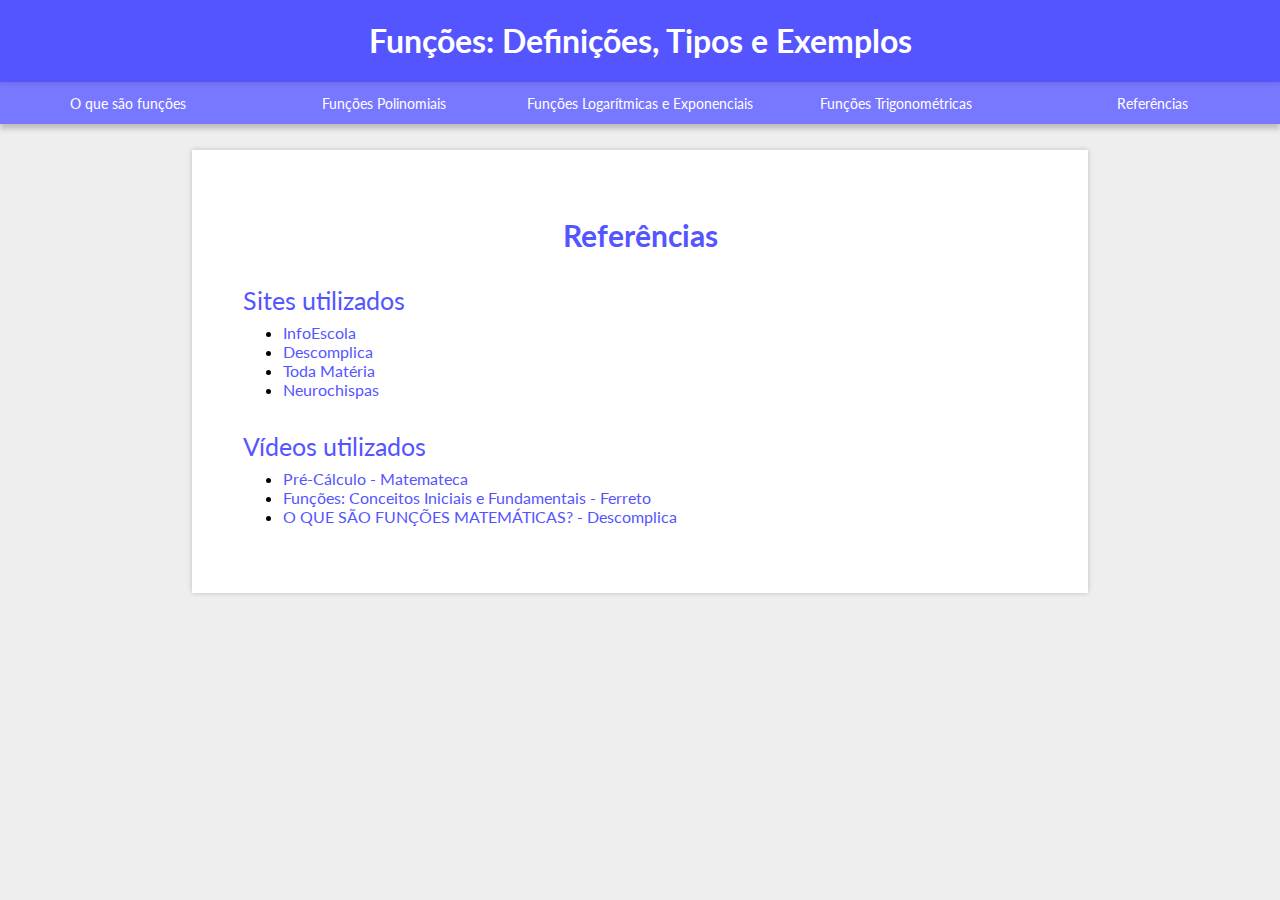
<file: referencias.html>
<!DOCTYPE html>
<html lang="pt-br">
<head>
    <meta charset="UTF-8" />
    <meta name="viewport" content="width=device-width, initial-scale=1.0" />
    <link href="main.css" rel="stylesheet" />

    <title>Referências</title>
</head>
<body>
    <!-- Trabalho desenvolvido por: Ester Lima e Shynji Miyasato -->

    <header>
        <nav class="navbar">
            <div id="titulo">
                <h1>Funções: Definições, Tipos e Exemplos</h1>
            </div>

            <div id="conteudo">
                <ul>
                    <li><a href="index.html">O que são funções</a></li>
                    <li><a href="funcoes_polinomiais.html">Funções Polinomiais</a></li>
                    <li><a href="funcoes_logaritmicas_e_exponenciais.html">Funções Logarítmicas e Exponenciais</a></li>
                    <li><a href="funcoes_trigonometricas.html">Funções Trigonométricas</a></li>
                    <li><a href="referencias.html">Referências</a></li>
                </ul>
            </div>
        </nav>
    </header>

    <main>
        <div class="conteudo">
            <section id="funcoes">
                <h1 class="titulo">Referências</h1>
                
                <h1 class="subtitulo">Sites utilizados</h1>
                <ul>
                    <li><a href="https://www.infoescola.com/funcoes/" target="_blank">InfoEscola</a></li>
                    <li><a href="https://descomplica.com.br/blog/busca/?search=Fun%C3%A7%C3%A3o" target="_blank">Descomplica</a></li>
                    <li><a href="https://www.todamateria.com.br/matematica/funcoes/" target="_blank">Toda Matéria</a></li>
                    <li><a href="https://br.neurochispas.com/?s=Fun%C3%A7%C3%A3o" target="_blank">Neurochispas</a></li>
                </ul>

                <h1 class="subtitulo">Vídeos utilizados</h1>
                <ul>
                    <li><a href="https://www.youtube.com/watch?v=2gxt5OvF074&list=PLmtT_GZAQdt-zIIMe4eEcDIBQcreLLzDl" target="_blank">Pré-Cálculo - Matemateca</a></li>
                    <li><a href="https://www.youtube.com/watch?v=SPZqQ5qn3P0&list=PLTPg64KdGgYiYqKmotPzPJVchCwKpTLzm" target="_blank">Funções: Conceitos Iniciais e Fundamentais - Ferreto</a></li>
                    <li><a href="https://www.youtube.com/watch?v=xpv-SWbDUr8" target="_blank">O QUE SÃO FUNÇÕES MATEMÁTICAS? - Descomplica</a></li>
                </ul>
            </section>
        </div>
    </main>
</body>
</html>
</file>
<file: main.css>
@import url('https://fonts.googleapis.com/css2?family=Lato:wght@100;300;400;700;900&display=swap');

* {
    font-family: 'Lato', sans-serif;
}

html{
    scroll-behavior:smooth;
}

.navbar {
    width: 100%;
    box-shadow: 0px 5px 5px #0003;

    display: flex;
    align-items: center;
    flex-direction: column;
    justify-content: center;
}

.navbar #titulo {
    width: 100%;
    box-shadow: 0px 0px 5px #0003;
    z-index: 10;

    color: #fff;
    text-align: center;
    background-color: #55f;
}

.navbar #conteudo {
    width: 100%;
    background-color: #77f;
}

.navbar #conteudo ul {
    margin: 0;
    padding: 0;

    overflow: hidden;
    list-style-type: none;
}

.navbar #conteudo li {
    float: left;
    width: 20%;
}

.navbar #conteudo a {
    padding: 5%;
    color: #fff;
    display: block;
    text-align: center;
    font-size: 14px;
    text-decoration: none;
}

.navbar #conteudo a:hover {
    background-color: #55f;
    transition: 0.2s;
}

body {
    background-color: #eee;
    margin: 0;
}

hr {
    width: 100%;
    margin: 6% 0 4% 0;
}

.conteudo {
    padding: 4%;
    margin: 2% 15% 2% 15%;
    background-color: #fff;
    -moz-box-shadow: 0 0 5px #0003;
    -webkit-box-shadow: 0 0 5px #0003;
    box-shadow: 0 0 5px #0003;

    display: flex;
    align-items: center;
    flex-direction: column;
    justify-content: center;
}

.conteudo section {
    width: 100%;
}

.conteudo p {
    width: 100%;
    margin: 2% 0 0 0;

    font-size: 20px;
    font-weight: 300;
    text-align: justify;
}

.conteudo p b {
    color: #3a3a3a;
    font-weight: 700;
}

.conteudo .math {
    margin: 2% 0 0 0;

    font-size: 20px;
    font-weight: 400;
    text-align: center;
    justify-content: center;
}

.conteudo a {
    text-decoration: none;
    color: #55f;
}

.conteudo a:hover {
    color: #00f;
    transition: 0.2s;
}

.titulo {
    width: 100%;
    margin: 2% 0 0% 0;

    color: #55f;
    font-size: 30px;
    font-weight: 700;
    text-align: center;
}

.subtitulo {
    width: 100%;
    margin: 4% 0 -1% 0;

    color: #55f;
    font-size: 25px;
    text-align: left;
    font-weight: 400;
}

.imagem {
    width: 100%;
    margin: 2% 0 2% 0;

    display: flex;
    align-items: center;
    flex-direction: column;
    justify-content: center;
}

.imagem img {
    width: 50%;
    height: auto;
}

.imagem p {
    margin: 0;

    font-size: 15px;
    font-weight: 300;
    text-align: center;
}

.imagem p a {
    color: #55f;
    text-decoration: none;
}

.imagem p a:hover {
    color: #00f;
    transition: 0.2s;
}
</file>
